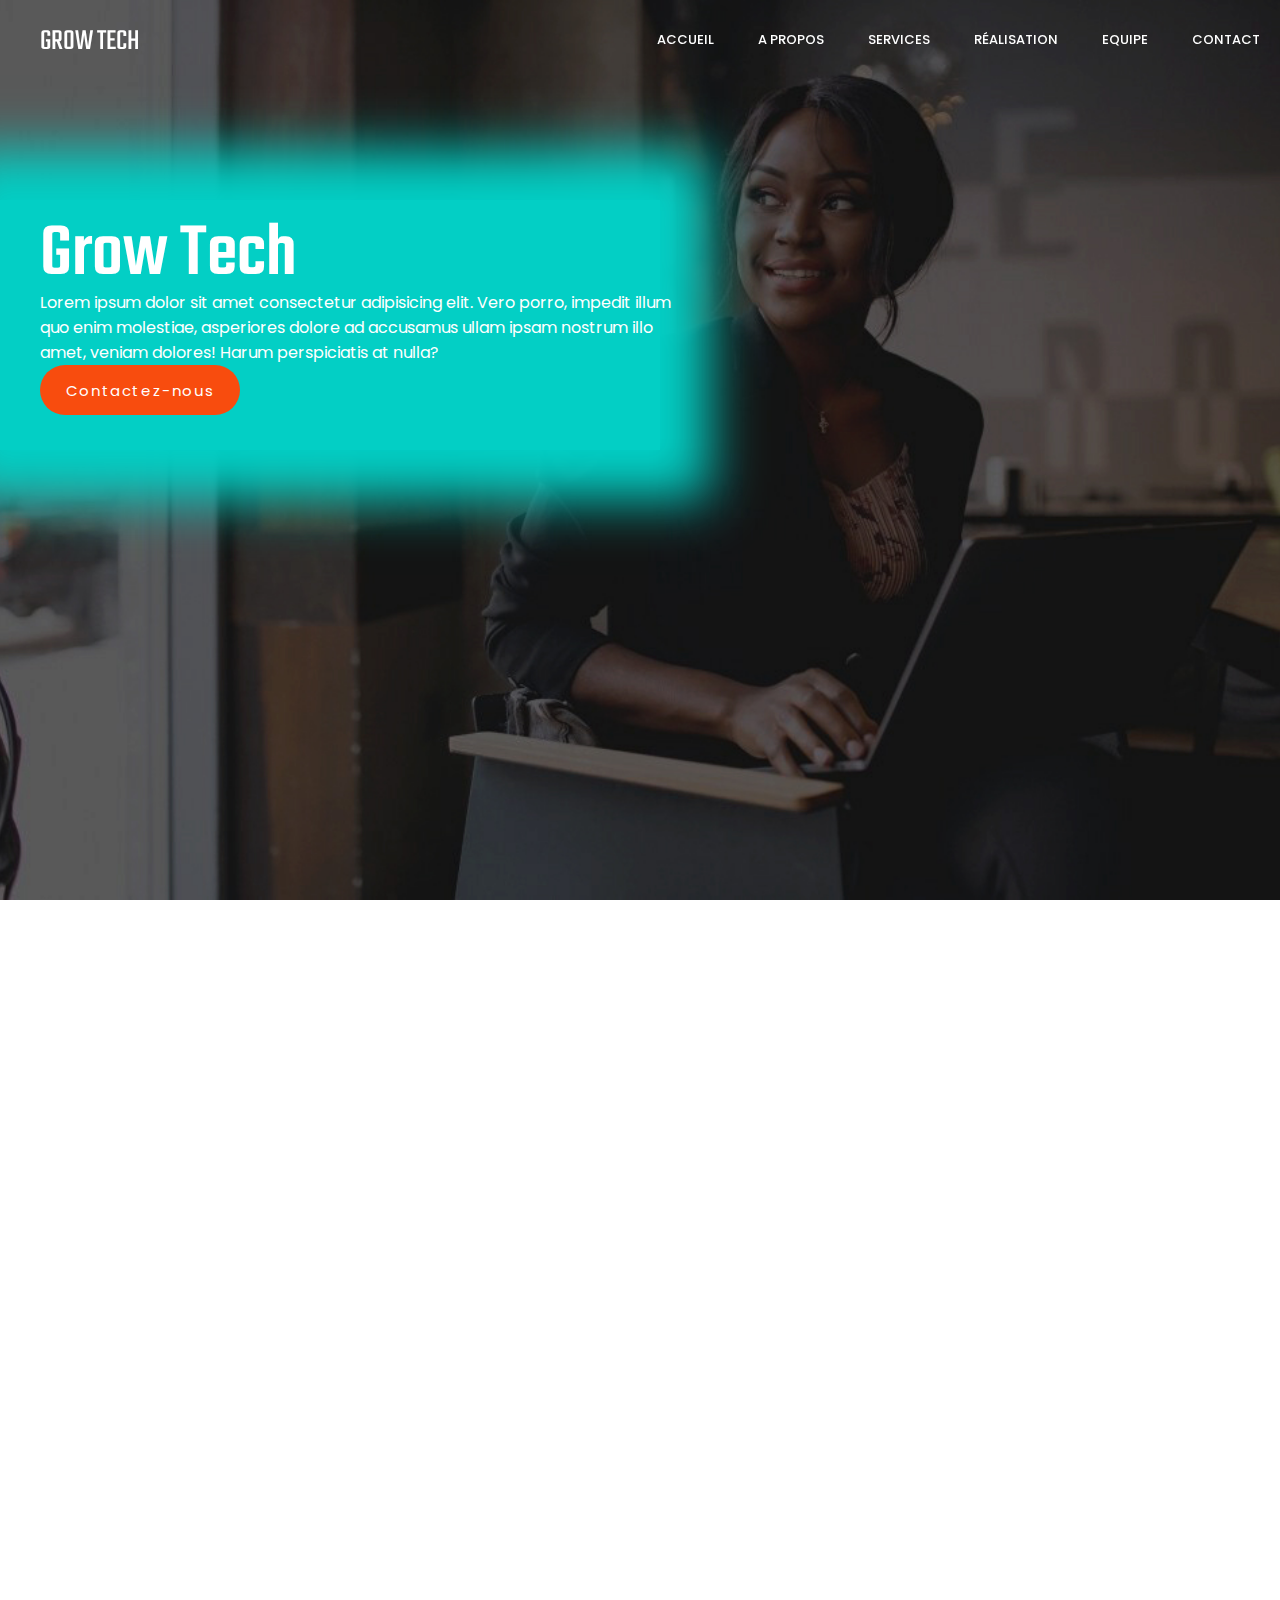
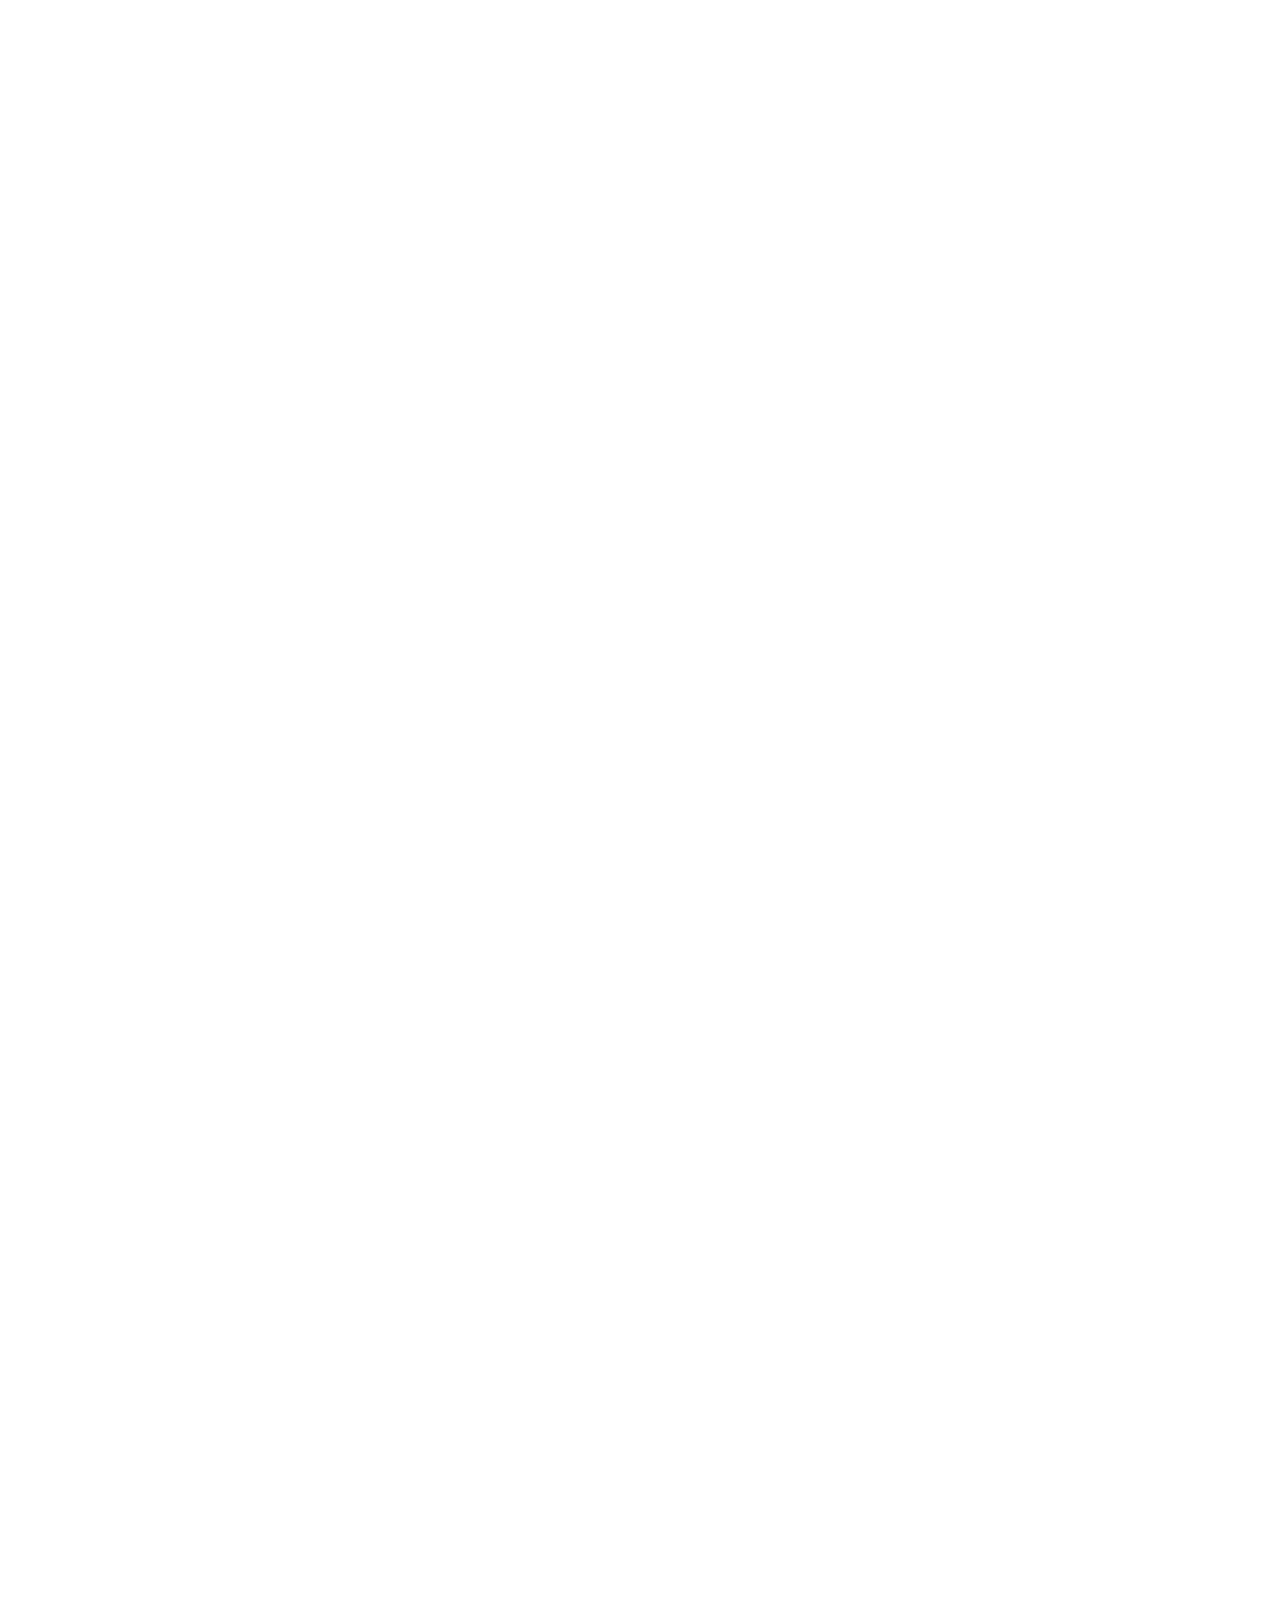
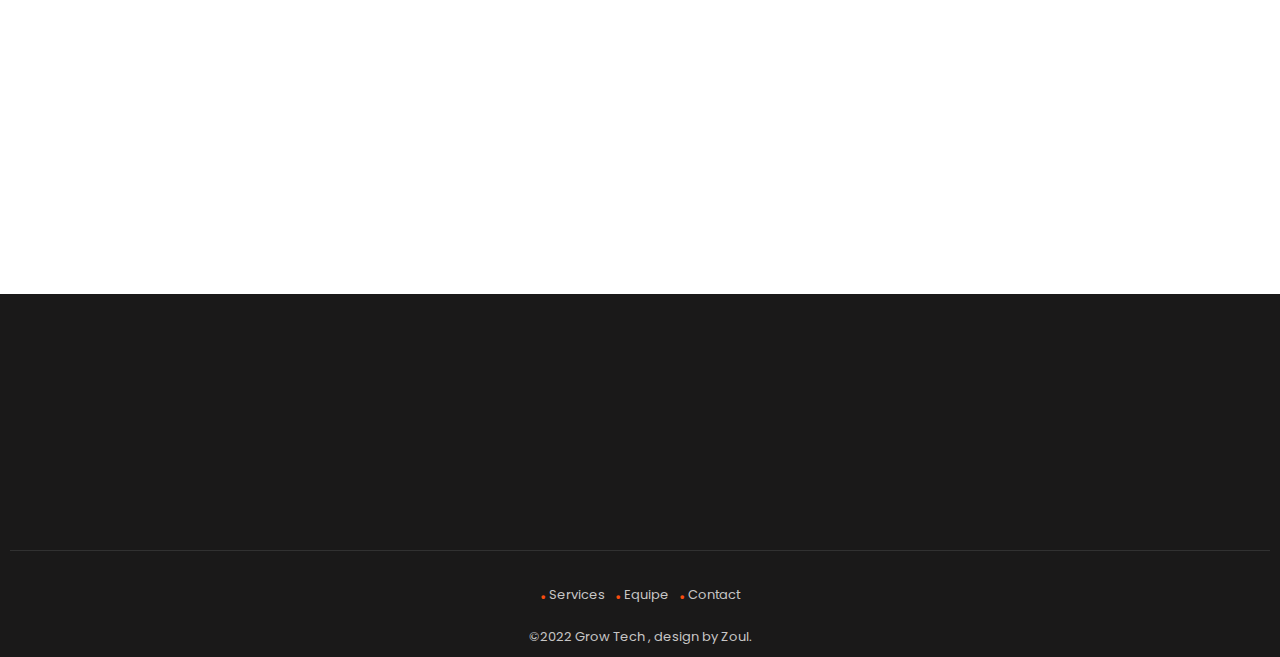
<file: index.html>
<!DOCTYPE html>
<html lang="fr">

<head>
    <meta charset="UTF-8">
    <meta http-equiv="X-UA-Compatible" content="IE=edge">
    <meta name="viewport" content="width=device-width, initial-scale=1.0">

    <!-- Google Fonts Links -->
    <link
        href="https://fonts.googleapis.com/css2?family=Poppins:ital,wght@0,100;0,200;0,300;0,400;0,500;0,600;0,700;0,800;0,900;1,100;1,200;1,300;1,400;1,500;1,600;1,700;1,800;1,900&display=swap"
        rel="stylesheet">
    <link href="https://fonts.googleapis.com/css2?family=Teko:wght@300;400;500;600;700&display=swap" rel="stylesheet">
    <!---->

    <!-- Bootstrap CSS -->
    <link href="https://cdn.jsdelivr.net/npm/bootstrap@5.0.1/dist/css/bootstrap.min.css" rel="stylesheet"
        integrity="sha384-+0n0xVW2eSR5OomGNYDnhzAbDsOXxcvSN1TPprVMTNDbiYZCxYbOOl7+AMvyTG2x" crossorigin="anonymous">
    <link rel="stylesheet" href="https://cdn.jsdelivr.net/npm/bootstrap-icons@1.8.1/font/bootstrap-icons.css">
    <link rel="stylesheet" href="https://cdnjs.cloudflare.com/ajax/libs/OwlCarousel2/2.3.4/assets/owl.carousel.min.css"
        integrity="sha512-tS3S5qG0BlhnQROyJXvNjeEM4UpMXHrQfTGmbQ1gKmelCxlSEBUaxhRBj/EFTzpbP4RVSrpEikbmdJobCvhE3g=="
        crossorigin="anonymous" />
    <link rel="stylesheet"
        href="https://cdnjs.cloudflare.com/ajax/libs/OwlCarousel2/2.3.4/assets/owl.theme.default.min.css"
        integrity="sha512-sMXtMNL1zRzolHYKEujM2AqCLUR9F2C4/05cdbxjjLSRvMQIciEPCQZo++nk7go3BtSuK9kfa/s+a4f4i5pLkw=="
        crossorigin="anonymous" />
    <!---->

    <link rel="stylesheet" href="style.css">
    <title>Grow Tech</title>
</head>

<body>

    <header id="header">
        <nav>
            <div class="hamberger">
                <svg xmlns="http://www.w3.org/2000/svg" width="30" height="30" fill="currentColor" class="bi bi-list"
                    viewBox="0 0 16 16">
                    <path fill-rule="evenodd"
                        d="M2.5 12a.5.5 0 0 1 .5-.5h10a.5.5 0 0 1 0 1H3a.5.5 0 0 1-.5-.5zm0-4a.5.5 0 0 1 .5-.5h10a.5.5 0 0 1 0 1H3a.5.5 0 0 1-.5-.5zm0-4a.5.5 0 0 1 .5-.5h10a.5.5 0 0 1 0 1H3a.5.5 0 0 1-.5-.5z" />
                </svg>
            </div>
            <div class="logo">
                <a href="#" class="logo">Grow <span>Tech</span></a>
            </div>
            <div class="menu">
                <ul>
                    <li><a href="#">Accueil</a></li>
                    <li><a href="#">A propos</a></li>
                    <li><a href="#">Services</a></li>
                    <li><a href="#">Réalisation</a></li>
                    <li><a href="equipe.html">Equipe</a></li>
                    <li><a href="contact.html">Contact</a></li>
                </ul>
            </div>
        </nav>
    </header>

    <div class="banner">
        <div class="container-text">
            <div class="text reveave">
                <h1>Grow Tech</h1>
                <p>Lorem ipsum dolor sit amet consectetur adipisicing elit. Vero porro, impedit illum quo enim
                    molestiae, asperiores dolore ad accusamus ullam ipsam nostrum illo amet, veniam dolores! Harum
                    perspiciatis at nulla?</p>
                <button><a href="#">Contactez-nous</a></button>
            </div>
        </div>
    </div>

    <div class="about">
        <div class="title reveave">
            <h1>A propos</h1>
            <p></p>
        </div>
        <div class="container-about reveave">
            <div class="img-about">
                <img src="about.jpg" alt="">
            </div>
            <div class="text-about">
                <p>Lorem ipsum dolor sit amet, consectetur adipisicing elit. Laudantium minus fugit eligendi, animi
                    voluptates earum beatae nesciunt natus quae. Nihil quae, porro maiores fuga saepe libero omnis
                    ullam eius non. debitis, perspiciatis reiciendis, voluptatibus veniam
                    cupiditate quas nobis inventore omnis culpa!
                </p>
                <p>Lorem ipsum dolor sit amet, consectetur adipisicing elit. Laudantium minus fugit eligendi, animi
                    voluptates earum beatae nesciunt natus quae. Nihil quae, porro maiores fuga saepe libero omnis
                    ullam eius non. debitis, perspiciatis reiciendis, voluptatibus veniam
                    cupiditate quas nobis inventore omnis culpa!
                </p>
            </div>
        </div>
    </div>

    <div class="services">
        <div class="title reveave">
            <h1>Nos servives</h1>
            <p></p>
        </div>
        <div class="container-services reveave">
            <div class="cad">
                <span><i class="bi bi-laptop"></i></span>
                <h2>Création de site & plateforme web</h2>
                <p>Lorem ipsum, dolor sit amet consectetur adipisicing elit. Suscipit deleniti officiis aperiam
                    consequatur nam quos, repellat ut blanditiis ad doloremque alias minima itaque amet iusto sunt.
                    Possimus cupiditate magni qui.
                </p>
                <a href="#"><h3>Voir détails</h3></a>
            </div>
            <div class="cad" id="cad-center">
                <span><i class="bi bi-bar-chart-fill"></i></span>
                <h2>Référencement web</h2>
                <p>Lorem ipsum, dolor sit amet consectetur adipisicing elit. Suscipit deleniti officiis aperiam
                    consequatur nam quos, repellat ut blanditiis ad doloremque alias minima itaque amet iusto sunt.
                    Possimus cupiditate magni qui.
                </p>
                <a href="#"><h3>Voir détails</h3></a>
            </div>
            <div class="cad">
                <span><i class="bi bi-phone"></i></span>
                <h2>Création d'application mobile & web</h2>
                <p>Lorem ipsum, dolor sit amet consectetur adipisicing elit. Suscipit deleniti officiis aperiam
                    consequatur nam quos, repellat ut blanditiis ad doloremque alias minima itaque amet iusto sunt.
                    Possimus cupiditate magni qui.
                </p>
                <a href="#"><h3>Voir détails</h3></a>
            </div>
        </div>
    </div>

    <div class="realisation">
        <div class="title reveave">
            <h1>Nos réalisations</h1>
            <p></p>
        </div>

        <div class="container-fluid my-5 reveave">
            <div class="row">
                <div class="col-12 m-auto">
                    <div class="owl-carousel owl-theme">
                        <div class="item mb-4">
                            <div class="card border-0 shadow">
                                <img src="freety.PNG" alt="" class="card-img-top" style="height: 38vh;">
                                <div class="card-body">
                                    <div class="card-title text-center">
                                        <h5>Site de restaurant</h5>
                                    </div>
                                </div>
                            </div>
                        </div>

                        <div class="item">
                            <div class="card border-0 shadow">
                                <img src="Grow.PNG" alt="" class="card-img-top" style="height: 38vh;">
                                <div class="card-body">
                                    <div class="card-title text-center">
                                        <h5>Site d'une agence web</h5>
                                    </div>
                                </div>
                            </div>
                        </div>
                        <div class="item">
                            <div class="card border-0 shadow">
                                <img src="Pub.PNG" alt="" class="card-img-top" style="height: 38vh;">
                                <div class="card-body">
                                    <div class="card-title text-center">
                                        <h5>Plateforme de publicité</h5>
                                    </div>
                                </div>
                            </div>
                        </div>
                        <div class="item">
                            <div class="card border-0 shadow">
                                <img src="4.jpg" alt="" class="card-img-top">
                                <div class="card-body">
                                    <div class="card-title text-center">
                                        <h5>Owl Carousel</h5>
                                    </div>
                                </div>
                            </div>
                        </div>
                    </div>
                </div>
            </div>
        </div>
    </div>

    <!--
    <div class="equipe">
        <div class="title">
            <h1>Notre équipe</h1>
            <p></p>
        </div>
        <div class="container-equipe">
            <div class="profile" id="p1">
                <img src="img/profile.jpg" alt="">
                <p>Informaticien</p>
            </div>
            <div class="profile" id="p2">
                <img src="img/profile.jpg" alt="">
                <p>Informaticien</p>
            </div>
            <div class="profile" id="p3">
                <img src="img/profile.jpg" alt="">
                <p>Informaticien</p>
            </div>
        </div>
    </div>

    <div class="contact">
        <div class="container-contact">
            <div class="img"><img src="" alt=""></div>
            <div class="formulaire">
                <form action="">
                    <input type="email" name="email" placeholder="Entrer votre email">
                    <input type="text" name="name" placeholder="Entrer votre prénom"><br>
                    <textarea name="message" id="" cols="30" rows="10"></textarea><br>
                    <button>Envoyer</button>
                </form>
            </div>
        </div>
    </div> -->
    

    <div class="objectif">
        <div class="container-objectif">
            <p class="reveave">Lorem ipsum dolor sit amet consectetur, adipisicing elit. Blanditiis ducimus soluta inventore quos</p>
            <a href="#"><h5 class="reveave">Faites ce voyage avec nous</h5></a>
        </div>
    </div>

    <footer>
        <div class="container-footer reveave">
            <div class="logo-footer">
                <h1>Grow <strong>Tech</strong></h1>
                <p>Lorem ipsum dolor sit amet consectetur adipisicing elit.
                    Doloribus nesciunt dolores eum nisi beatae,
                </p>
                <div class="reseaux">
                    <a href="#"><i class="bi bi-facebook"></i></a>
                    <a href="#"><i class="bi bi-whatsapp"></i></a>
                    <a href="#"><i class="bi bi-linkedin"></i></a>
                </div>
            </div>
            <div class="adresse">
                <h1>ADRESSE</h1>
                <div class="container-addr">
                    <p><i class="bi bi-geo-alt"></i> République du Bénin/ Atlantique</p>
                    <p><i class="bi bi-telephone"></i> (+229) 64063564</p>
                    <p><i class="bi bi-envelope"></i> contact@growtech</p>
                </div>
            </div>
            <div class="actualite">
                <h1>Services</h1>
                <div class="container-actu">
                    <p><a href="#"><strong>.</strong> Création de site & plateforme web</a></p>
                    <p><a href="#"><strong>.</strong> Référencement web</a></p>
                    <p><a href="#"><strong>.</strong> Création d'application mobile & web</a></p>
                </div>
            </div>
        </div>
        <div class="bordur"></div>
        <div class="liens">
            <a href="#"><span>.</span> Services</a>
            <a href="#"><span>.</span> Equipe</a>
            <a href="#"><span>.</span> Contact</a>
        </div>
        <div class="copyright">
            <p>&copy;2022 Grow Tech , design by Zoul.</p>
        </div>
    </footer>


    <script src="https://cdnjs.cloudflare.com/ajax/libs/jquery/3.6.0/jquery.min.js"></script>

    <!-- Option 1: Bootstrap Bundle with Popper -->
    <script src="https://cdn.jsdelivr.net/npm/bootstrap@5.0.1/dist/js/bootstrap.bundle.min.js"
        integrity="sha384-gtEjrD/SeCtmISkJkNUaaKMoLD0//ElJ19smozuHV6z3Iehds+3Ulb9Bn9Plx0x4"
        crossorigin="anonymous"></script>
    <script src="https://cdnjs.cloudflare.com/ajax/libs/OwlCarousel2/2.3.4/owl.carousel.min.js"
        integrity="sha512-bPs7Ae6pVvhOSiIcyUClR7/q2OAsRiovw4vAkX+zJbw3ShAeeqezq50RIIcIURq7Oa20rW2n2q+fyXBNcU9lrw=="
        crossorigin="anonymous"></script>
    <script type="" src="main.js"></script>
</body>

</html>
</file>
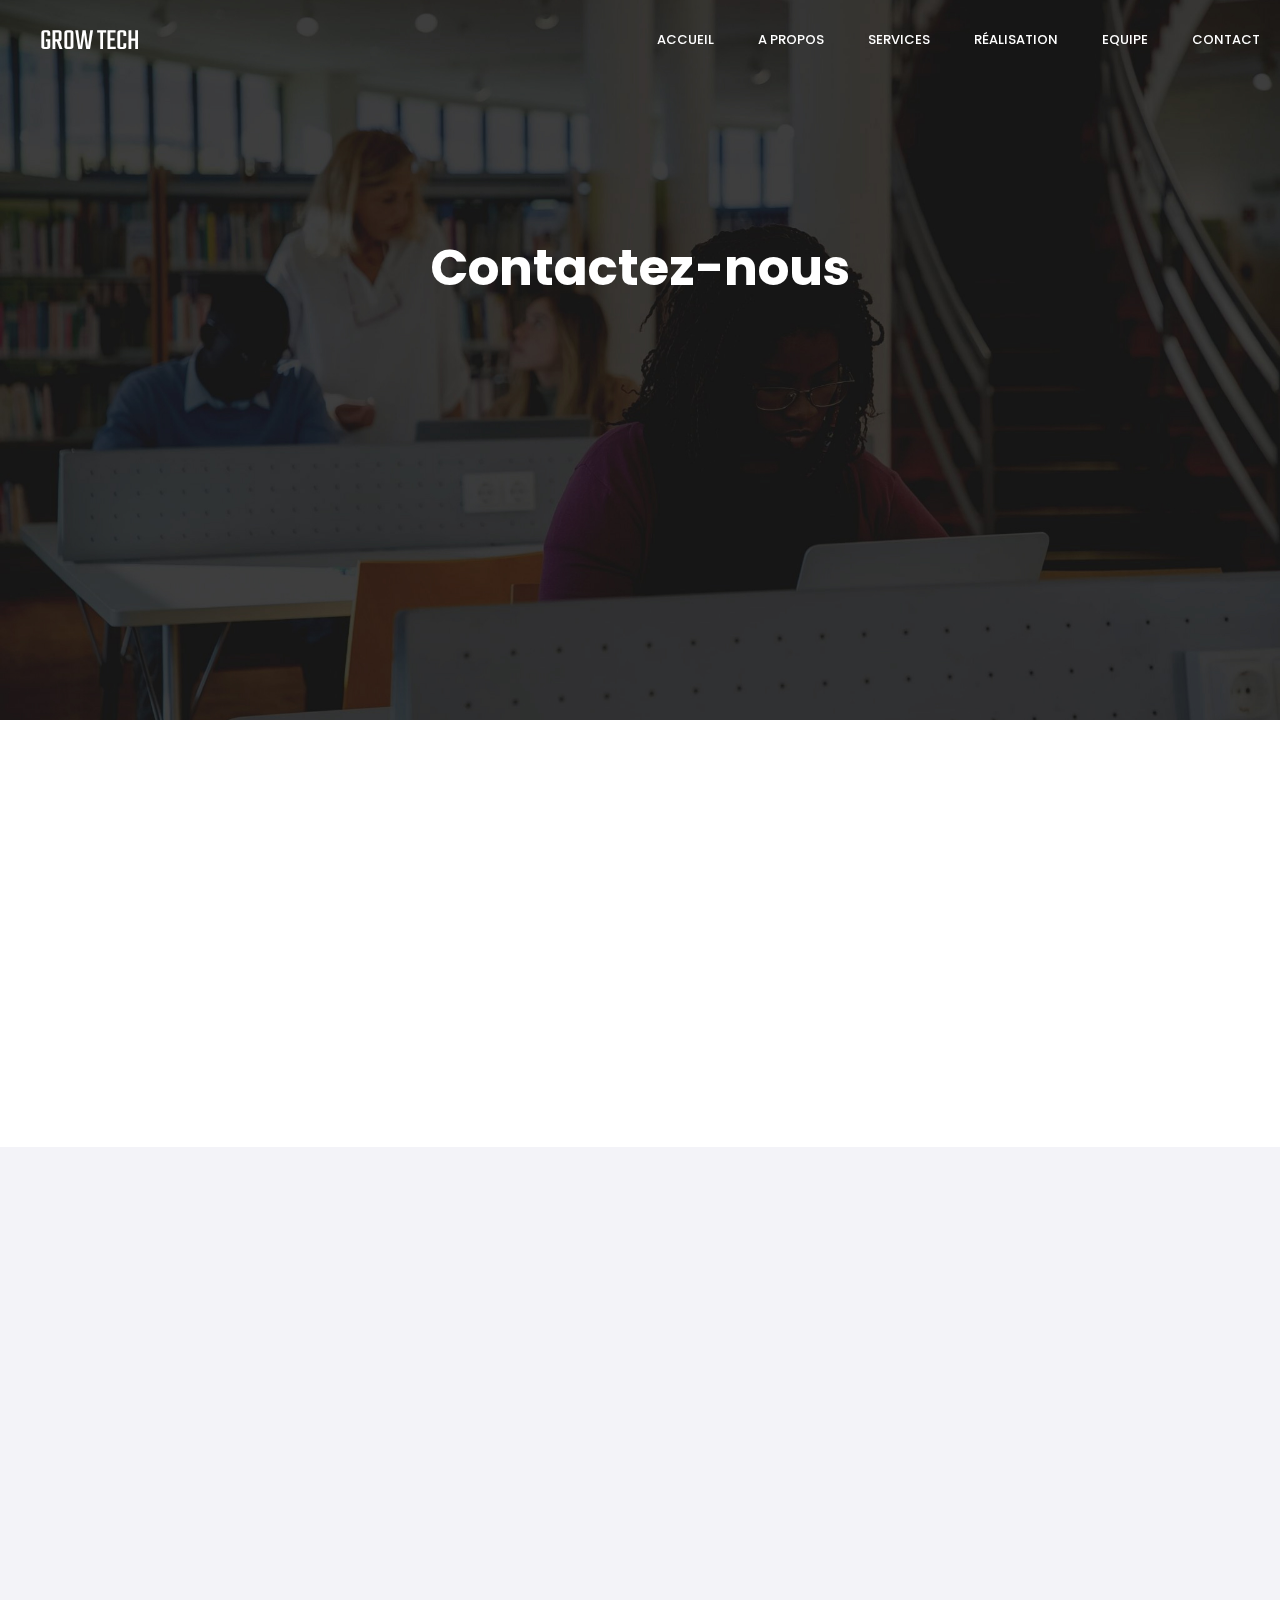
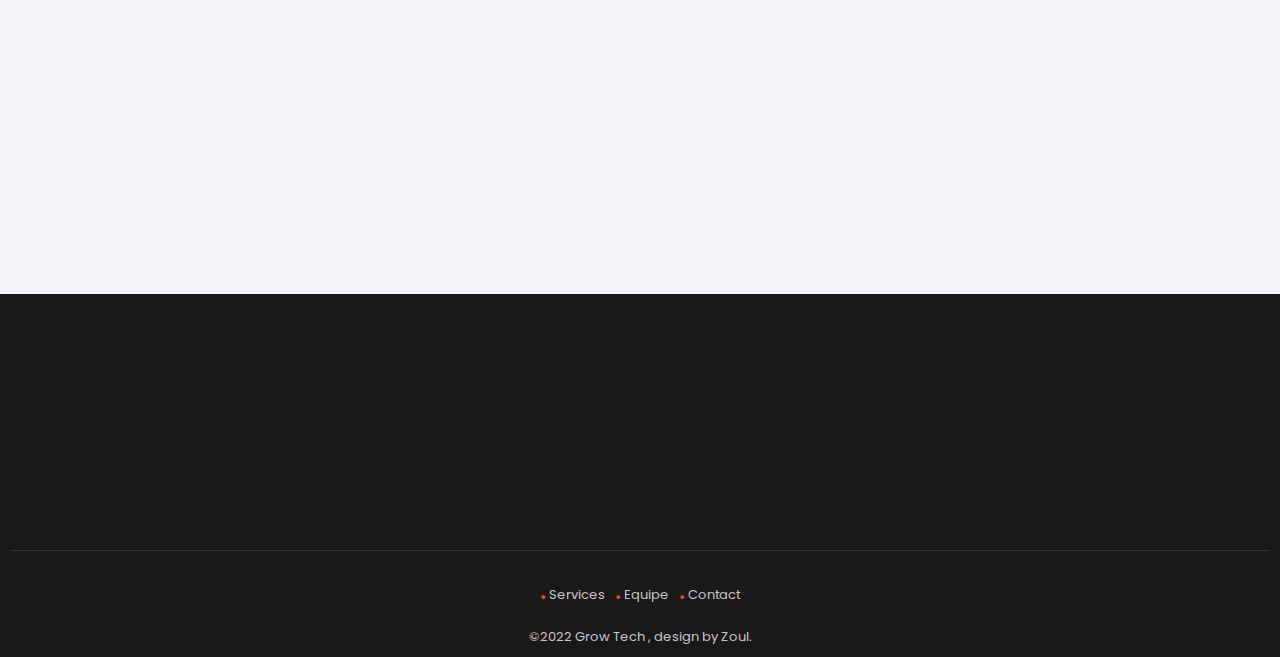
<file: contact.html>
<!DOCTYPE html>
<html lang="fr">

<head>
    <meta charset="UTF-8">
    <meta http-equiv="X-UA-Compatible" content="IE=edge">
    <meta name="viewport" content="width=device-width, initial-scale=1.0">

    <!-- Google Fonts Links -->
    <link
        href="https://fonts.googleapis.com/css2?family=Poppins:ital,wght@0,100;0,200;0,300;0,400;0,500;0,600;0,700;0,800;0,900;1,100;1,200;1,300;1,400;1,500;1,600;1,700;1,800;1,900&display=swap"
        rel="stylesheet">
    <link href="https://fonts.googleapis.com/css2?family=Teko:wght@300;400;500;600;700&display=swap" rel="stylesheet">
    <!---->

    <!-- Bootstrap CSS -->
    <link href="https://cdn.jsdelivr.net/npm/bootstrap@5.0.1/dist/css/bootstrap.min.css" rel="stylesheet"
        integrity="sha384-+0n0xVW2eSR5OomGNYDnhzAbDsOXxcvSN1TPprVMTNDbiYZCxYbOOl7+AMvyTG2x" crossorigin="anonymous">
    <link rel="stylesheet" href="https://cdn.jsdelivr.net/npm/bootstrap-icons@1.8.1/font/bootstrap-icons.css">
    <link rel="stylesheet" href="https://cdnjs.cloudflare.com/ajax/libs/OwlCarousel2/2.3.4/assets/owl.carousel.min.css"
        integrity="sha512-tS3S5qG0BlhnQROyJXvNjeEM4UpMXHrQfTGmbQ1gKmelCxlSEBUaxhRBj/EFTzpbP4RVSrpEikbmdJobCvhE3g=="
        crossorigin="anonymous" />
    <link rel="stylesheet"
        href="https://cdnjs.cloudflare.com/ajax/libs/OwlCarousel2/2.3.4/assets/owl.theme.default.min.css"
        integrity="sha512-sMXtMNL1zRzolHYKEujM2AqCLUR9F2C4/05cdbxjjLSRvMQIciEPCQZo++nk7go3BtSuK9kfa/s+a4f4i5pLkw=="
        crossorigin="anonymous" />

    <link rel="stylesheet" href="style.css">
    <title>Grow Tech | Contact</title>
</head>

<body>

    <header id="header">
        <nav>
            <div class="hamberger">
                <svg xmlns="http://www.w3.org/2000/svg" width="30" height="30" fill="currentColor" class="bi bi-list"
                    viewBox="0 0 16 16">
                    <path fill-rule="evenodd"
                        d="M2.5 12a.5.5 0 0 1 .5-.5h10a.5.5 0 0 1 0 1H3a.5.5 0 0 1-.5-.5zm0-4a.5.5 0 0 1 .5-.5h10a.5.5 0 0 1 0 1H3a.5.5 0 0 1-.5-.5zm0-4a.5.5 0 0 1 .5-.5h10a.5.5 0 0 1 0 1H3a.5.5 0 0 1-.5-.5z" />
                </svg>
            </div>
            <div class="logo">
                <a href="index.html" class="logo">Grow <span>Tech</span></a>
            </div>
            <div class="menu">
                <ul>
                    <li><a href="index.html">Accueil</a></li>
                    <li><a href="#">A propos</a></li>
                    <li><a href="#">Services</a></li>
                    <li><a href="#">Réalisation</a></li>
                    <li><a href="equipe.html">Equipe</a></li>
                    <li><a href="contact.html">Contact</a></li>
                </ul>
            </div>
        </nav>
    </header>

    <div class="banner-contact">
        <div class="titre reveave">
            <h2>Contactez-nous</h2>
        </div>
    </div>

    <div class="container-info reveave">
        <div class="info reveave">
            <i class="bi bi-map"></i>
            <h2>Abomey-calavi</h2>
        </div>
        <div class="info reveave">
            <i class="bi bi-phone-vibrate"></i>
            <h2>(+229) 64063564</h2>
        </div>
        <div class="info reveave">
            <i class="bi bi-envelope-paper"></i>
            <h2>contact@growtech</h2>
        </div>
    </div>


    <div class="contact">
        <div class="container-contact">
            <div class="formulaire reveave">
                <h2>Contactez-nous</h2>
                <p>Pour toutes préoccupations, veuillez vous adresser au <br>secrétariat !</p>
                <form action="">
                    <div class="container-input">
                        <input type="text" name="name" placeholder="Nom & Prénom"><br>
                        <input type="email" name="email" placeholder="Email">
                    </div>
                    <div class="textarea">
                        <textarea name="message" id="" cols="30" rows="10"  placeholder="Message"></textarea>
                    </div>
                    <button>Envoyer</button>
                </form>
            </div>
            <div class="iframe-map reveave">
                <iframe
                    src="https://www.google.com/maps/embed?pb=!1m18!1m12!1m3!1d3964.8615704814288!2d2.3327012142662777!3d6.4118259262315895!2m3!1f0!2f0!3f0!3m2!1i1024!2i768!4f13.1!3m3!1m2!1s0x1024a9e2d1b64133%3A0x2815a4dbe510b9fd!2sUNICO!5e0!3m2!1sfr!2sbj!4v1656924993876!5m2!1sfr!2sbj"
                    width="100%" height="660" style="border:0;" allowfullscreen="" loading="lazy"
                    referrerpolicy="no-referrer-when-downgrade">
                </iframe>
            </div>
        </div>
    </div>

    <footer>
        <div class="container-footer reveave">
            <div class="logo-footer">
                <h1>Grow <strong>Tech</strong></h1>
                <p>Lorem ipsum dolor sit amet consectetur adipisicing elit.
                    Doloribus nesciunt dolores eum nisi beatae,
                </p>
                <div class="reseaux">
                    <a href="#"><i class="bi bi-facebook"></i></a>
                    <a href="#"><i class="bi bi-whatsapp"></i></a>
                    <a href="#"><i class="bi bi-linkedin"></i></a>
                </div>
            </div>
            <div class="adresse">
                <h1>ADRESSE</h1>
                <div class="container-addr">
                    <p><i class="bi bi-geo-alt"></i> République du Bénin/ Atlantique</p>
                    <p><i class="bi bi-telephone"></i> (+229) 64063564</p>
                    <p><i class="bi bi-envelope"></i> contact@growtech</p>
                </div>
            </div>
            <div class="actualite">
                <h1>Services</h1>
                <div class="container-actu">
                    <p><a href="#"><strong>.</strong> Création de site & plateforme web</a></p>
                    <p><a href="#"><strong>.</strong> Référencement web</a></p>
                    <p><a href="#"><strong>.</strong> Création d'application mobile & web</a></p>
                </div>
            </div>
        </div>
        <div class="bordur"></div>
        <div class="liens">
            <a href="#"><span>.</span> Services</a>
            <a href="#"><span>.</span> Equipe</a>
            <a href="#"><span>.</span> Contact</a>
        </div>
        <div class="copyright">
            <p>&copy;2022 Grow Tech , design by Zoul.</p>
        </div>
    </footer>


    <script src="https://cdnjs.cloudflare.com/ajax/libs/jquery/3.6.0/jquery.min.js"></script>

    <!-- Option 1: Bootstrap Bundle with Popper -->
    <script src="https://cdn.jsdelivr.net/npm/bootstrap@5.0.1/dist/js/bootstrap.bundle.min.js"
        integrity="sha384-gtEjrD/SeCtmISkJkNUaaKMoLD0//ElJ19smozuHV6z3Iehds+3Ulb9Bn9Plx0x4"
        crossorigin="anonymous"></script>
    <script src="https://cdnjs.cloudflare.com/ajax/libs/OwlCarousel2/2.3.4/owl.carousel.min.js"
        integrity="sha512-bPs7Ae6pVvhOSiIcyUClR7/q2OAsRiovw4vAkX+zJbw3ShAeeqezq50RIIcIURq7Oa20rW2n2q+fyXBNcU9lrw=="
        crossorigin="anonymous"></script>
    <script type="" src="main.js"></script>
</body>

</html>
</file>
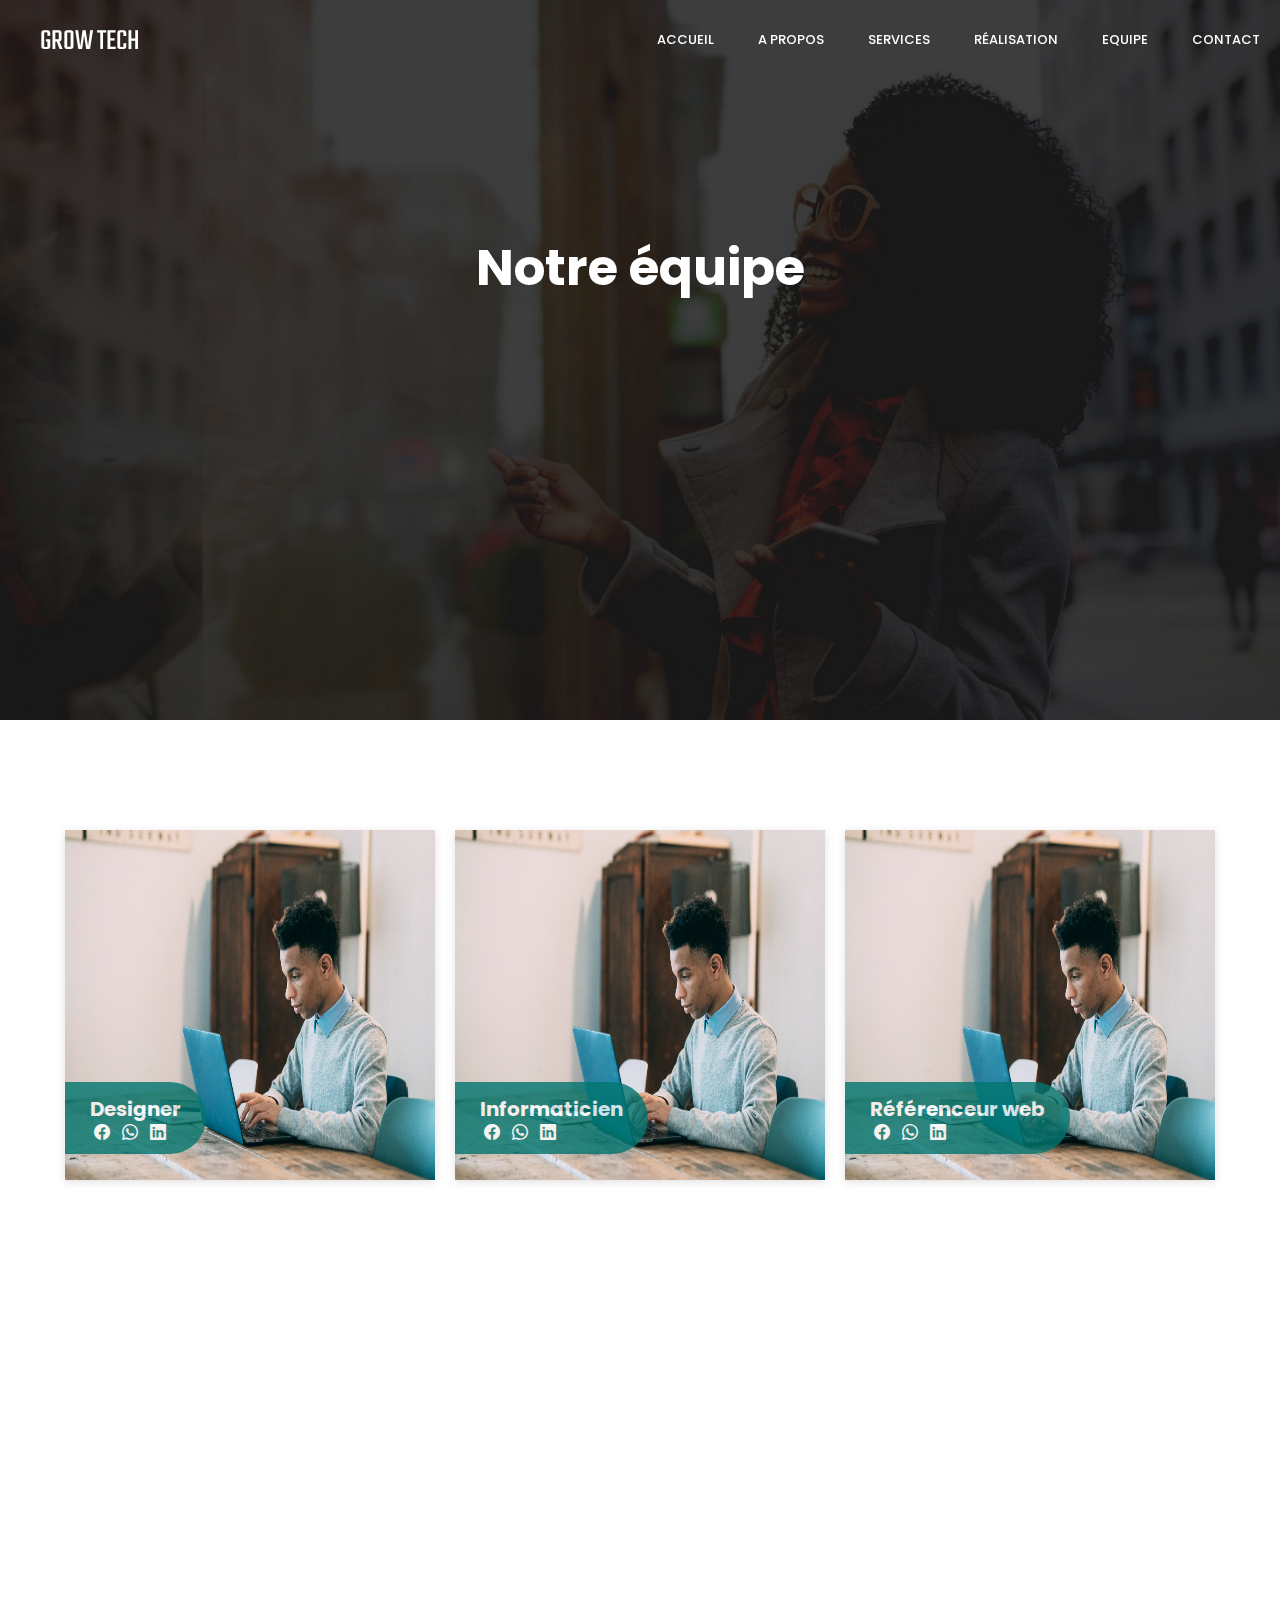
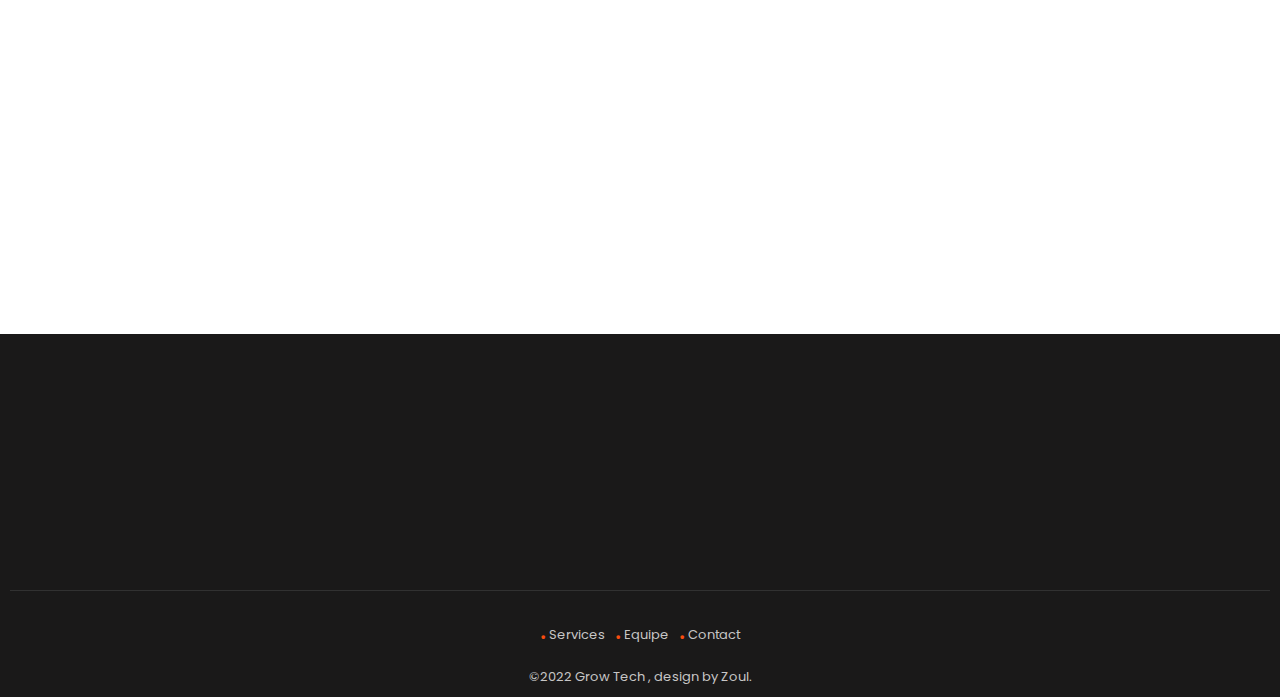
<file: equipe.html>
<!DOCTYPE html>
<html lang="fr">

<head>
    <meta charset="UTF-8">
    <meta http-equiv="X-UA-Compatible" content="IE=edge">
    <meta name="viewport" content="width=device-width, initial-scale=1.0">

    <!-- Google Fonts Links -->
    <link
        href="https://fonts.googleapis.com/css2?family=Poppins:ital,wght@0,100;0,200;0,300;0,400;0,500;0,600;0,700;0,800;0,900;1,100;1,200;1,300;1,400;1,500;1,600;1,700;1,800;1,900&display=swap"
        rel="stylesheet">
    <link href="https://fonts.googleapis.com/css2?family=Teko:wght@300;400;500;600;700&display=swap" rel="stylesheet">
    <!---->

    <!-- Bootstrap CSS -->
    <link href="https://cdn.jsdelivr.net/npm/bootstrap@5.0.1/dist/css/bootstrap.min.css" rel="stylesheet"
        integrity="sha384-+0n0xVW2eSR5OomGNYDnhzAbDsOXxcvSN1TPprVMTNDbiYZCxYbOOl7+AMvyTG2x" crossorigin="anonymous">
    <link rel="stylesheet" href="https://cdn.jsdelivr.net/npm/bootstrap-icons@1.8.1/font/bootstrap-icons.css">
    <link rel="stylesheet" href="https://cdnjs.cloudflare.com/ajax/libs/OwlCarousel2/2.3.4/assets/owl.carousel.min.css"
        integrity="sha512-tS3S5qG0BlhnQROyJXvNjeEM4UpMXHrQfTGmbQ1gKmelCxlSEBUaxhRBj/EFTzpbP4RVSrpEikbmdJobCvhE3g=="
        crossorigin="anonymous" />
    <link rel="stylesheet"
        href="https://cdnjs.cloudflare.com/ajax/libs/OwlCarousel2/2.3.4/assets/owl.theme.default.min.css"
        integrity="sha512-sMXtMNL1zRzolHYKEujM2AqCLUR9F2C4/05cdbxjjLSRvMQIciEPCQZo++nk7go3BtSuK9kfa/s+a4f4i5pLkw=="
        crossorigin="anonymous" />

    <link rel="stylesheet" href="style.css">
    <title>Grow Tech - Equipe</title>
</head>

<body>

    <header id="header">
        <nav>
            <div class="hamberger">
                <svg xmlns="http://www.w3.org/2000/svg" width="30" height="30" fill="currentColor" class="bi bi-list"
                    viewBox="0 0 16 16">
                    <path fill-rule="evenodd"
                        d="M2.5 12a.5.5 0 0 1 .5-.5h10a.5.5 0 0 1 0 1H3a.5.5 0 0 1-.5-.5zm0-4a.5.5 0 0 1 .5-.5h10a.5.5 0 0 1 0 1H3a.5.5 0 0 1-.5-.5zm0-4a.5.5 0 0 1 .5-.5h10a.5.5 0 0 1 0 1H3a.5.5 0 0 1-.5-.5z" />
                </svg>
            </div>
            <div class="logo">
                <a href="index.html" class="logo">Grow <span>Tech</span></a>
            </div>
            <div class="menu">
                <ul>
                    <li><a href="index.html">Accueil</a></li>
                    <li><a href="#">A propos</a></li>
                    <li><a href="#">Services</a></li>
                    <li><a href="#">Réalisation</a></li>
                    <li><a href="equipe.html">Equipe</a></li>
                    <li><a href="contact.html">Contact</a></li>
                </ul>
            </div>
        </nav>
    </header>

    <div class="banner-equipe">
        <div class="titre reveave">
            <h2>Notre équipe</h2>
        </div>
    </div>

    <div class="cat-equipe reveave">
        <div class="cat">
            <img src="banner-7.jpg" alt="">
            <div class="reseau-equipe">
                 <h2>Designer</h2>
                <a href="#"><i class="bi bi-facebook"></i></a>
                <a href="#"><i class="bi bi-whatsapp"></i></a>
                <a href="#"><i class="bi bi-linkedin"></i></a>
            </div>
        </div>
        <div class="cat">
            <img src="banner-7.jpg" alt="">
            <div class="reseau-equipe">
                 <h2>Informaticien</h2>
                <a href="#"><i class="bi bi-facebook"></i></a>
                <a href="#"><i class="bi bi-whatsapp"></i></a>
                <a href="#"><i class="bi bi-linkedin"></i></a>
            </div>
        </div>
        <div class="cat">
            <img src="banner-7.jpg" alt="">
            <div class="reseau-equipe">
                 <h2>Référenceur web</h2>
                <a href="#"><i class="bi bi-facebook"></i></a>
                <a href="#"><i class="bi bi-whatsapp"></i></a>
                <a href="#"><i class="bi bi-linkedin"></i></a>
            </div>
        </div>
    </div>

    <div class="objectif">
        <div class="container-objectif">
            <p class="reveave">Lorem ipsum dolor sit amet consectetur, adipisicing elit. Blanditiis ducimus soluta inventore quos
            </p>
            <a href="#"><h5 class="reveave">Faites ce voyage avec nous</h5></a>
        </div>
    </div>

    <footer>
        <div class="container-footer reveave">
            <div class="logo-footer">
                <h1>Grow <strong>Tech</strong></h1>
                <p>Lorem ipsum dolor sit amet consectetur adipisicing elit.
                    Doloribus nesciunt dolores eum nisi beatae,
                </p>
                <div class="reseaux">
                    <a href="#"><i class="bi bi-facebook"></i></a>
                    <a href="#"><i class="bi bi-whatsapp"></i></a>
                    <a href="#"><i class="bi bi-linkedin"></i></a>
                </div>
            </div>
            <div class="adresse">
                <h1>ADRESSE</h1>
                <div class="container-addr">
                    <p><i class="bi bi-geo-alt"></i> République du Bénin/ Atlantique</p>
                    <p><i class="bi bi-telephone"></i> (+229) 64063564</p>
                    <p><i class="bi bi-envelope"></i> contact@growtech</p>
                </div>
            </div>
            <div class="actualite">
                <h1>Services</h1>
                <div class="container-actu">
                    <p><a href="#"><strong>.</strong> Création de site & plateforme web</a></p>
                    <p><a href="#"><strong>.</strong> Référencement web</a></p>
                    <p><a href="#"><strong>.</strong> Création d'application mobile & web</a></p>
                </div>
            </div>
        </div>
        <div class="bordur"></div>
        <div class="liens">
            <a href="#"><span>.</span> Services</a>
            <a href="#"><span>.</span> Equipe</a>
            <a href="#"><span>.</span> Contact</a>
        </div>
        <div class="copyright">
            <p>&copy;2022 Grow Tech , design by Zoul.</p>
        </div>
    </footer>



    <script src="https://cdnjs.cloudflare.com/ajax/libs/jquery/3.6.0/jquery.min.js"></script>

    <!-- Option 1: Bootstrap Bundle with Popper -->
    <script src="https://cdn.jsdelivr.net/npm/bootstrap@5.0.1/dist/js/bootstrap.bundle.min.js"
        integrity="sha384-gtEjrD/SeCtmISkJkNUaaKMoLD0//ElJ19smozuHV6z3Iehds+3Ulb9Bn9Plx0x4"
        crossorigin="anonymous"></script>
    <script src="https://cdnjs.cloudflare.com/ajax/libs/OwlCarousel2/2.3.4/owl.carousel.min.js"
        integrity="sha512-bPs7Ae6pVvhOSiIcyUClR7/q2OAsRiovw4vAkX+zJbw3ShAeeqezq50RIIcIURq7Oa20rW2n2q+fyXBNcU9lrw=="
        crossorigin="anonymous"></script>
    <script type="" src="main.js"></script>
</body>

</html>
</file>
<file: style.css>
*,
::before,
::after {
    margin: 0;
    padding: 0;
    box-sizing: border-box;
}

a {
    text-decoration: none;
}


/*-- container-header --*/

header {
    position: fixed;
    width: 100%;
    height: 80px;
    z-index: 1000;
    transition: 0.6s;
}

nav {
    position: fixed;
    width: 100%;
}

nav ul {
    padding: 0;
    text-align: right;
    margin: 0;
    overflow: hidden;
}

nav ul li {
    display: inline-block;
    margin: 30px 20px;
}

nav ul li a {
    text-decoration: none;
    color: #fff;
    transition: 0.5%;
    font-weight: 500;
    text-transform: uppercase;
    font-family: Poppins, sans-serif;
    font-size: 13px;
}

@media screen and (min-width: 828px) {
    nav ul li a::before {
        content: "";
        position: absolute;
        background: rgb(248, 76, 14);
        width: 50px;
        height: 3px;
        bottom: 30px;
        transform-origin: 100% 0;
        transform: scaleX(0);
        transition: transform 0.4s;
    }

    nav ul li a:hover::before {
        transform-origin: 0 0;
        transform: scaleX(1);
    }
}

nav ul li a:hover {
    color: #fff;
}

nav .logo {
    position: fixed;
    float: left;
    margin: 10px 20px;
    text-decoration: none;
    color: #fff;
    text-transform: uppercase;
    font-family: 'Teko', sans-serif;
    font-size: 30px;
}

nav .logo strong {
    color: #f8cc54;
    font-size: 30px;
}


/*-- container-hamber-menu --*/
.hamberger {
    display: none;
    background: #fff;
    width: 100%;
    box-sizing: border-box;
    cursor: pointer;
    text-align: right;
    padding: 15px 24px;
}


/*-- Container Banner --*/
.banner {
    background-image: url('banner.jpg');
    background-attachment: fixed;
    width: 100%;
    height: 100vh;
    background-size: cover;
    background-position: center;
}

.container-text {
    position: relative;
    top: 200px;
    padding-left: 40px;
    color: #fff;
    font-family: 'Teko', sans-serif;
    background: rgb(3, 207, 197);
    width: 660px;
    height: 250px;
    box-shadow: 0 0 50px 50px rgb(3, 207, 197);
}

.container-text h1 {
    font-size: max(6vw, 40px);
    font-weight: 500;
}

.container-text p {
    width: 650px;
    margin-top: -20px;
    font-size: 16px;
    font-family: 'Poppins', sans-serif;
}

.container-text button {
    position: relative;
    width: 200px;
    height: 50px;
    background: rgb(248, 76, 14);
    color: #fff;
    border-radius: 30px;
    font-family: 'Poppins', sans-serif;
    font-size: 15px;
    letter-spacing: 0.1rem;
    overflow: hidden;
    cursor: pointer;
    border: none;
}

.container-text button a {
    color: #fff;
}

/*.container-text button::after {
    content: "";
    position: absolute;
    background: rgb(248, 76, 14);
    width: 100%;
    height: 100%;
    top: 0;
    right: 0;
    transition: transform 0.3s ease-in-out;
} 

.container-text button:hover::after {
    transform: translateY(-100%);
}

.container-text button a:hover {
    color: #000;
}*/


/*-- container about --*/

.about h1 {
    text-align: center;
    color: rgb(6, 179, 170);
    font-family: 'Poppins', sans-serif;
    letter-spacing: 0.1rem;
    font-size: 30px;
    margin-top: 100px;
}

.about .title p {
    display: block;
    margin: 0 auto;
    background: rgb(248, 76, 14);
    width: 40px;
    height: 2px;
    border-radius: 30px;
    font-weight: 300;
}

.container-about {
    display: flex;
    padding: 60px;
}

.text-about {
    width: 100%;
    font-family: 'Poppins', sans-serif;
    color: rgb(86, 85, 85);
    padding: 3% 3%;
    font-size: 15px;
    text-align: justify;
}

.img-about img {
    width: 500px;
    height: 380px;
    border-radius: 10px;
}

/*-- container services --*/

.services h1 {
    text-align: center;
    color: rgb(6, 179, 170);
    font-family: 'Poppins', sans-serif;
    letter-spacing: 0.1rem;
    font-size: 30px;
    margin-top: 100px;
}

.services .title p {
    display: block;
    margin: 0 auto;
    background: rgb(248, 76, 14);
    width: 40px;
    height: 2px;
    border-radius: 30px;
}

.container-services {
    display: flex;
    justify-content: center;
    align-items: center;
    flex-wrap: wrap;
    padding: 50px;
    font-family: 'Poppins', sans-serif;
    text-align: center;
}

.cad {
    max-width: 350px;
    min-width: 280px;
    margin: 3px;
    border-radius: 10px;
    box-shadow: rgba(99, 99, 99, 0.2) 0px 2px 8px 0px;
}

.cad span {
    display: block;
    width: 80px;
    margin: 0 auto;
    font-size: 80px;
    color: rgb(248, 76, 14);
}

.cad h2 {
    color: rgb(44, 44, 44);
    padding: 10px;
    font-size: 25px;
}

.cad p {
    color: rgb(44, 44, 44);
    font-size: 14px;
    padding: 5px;
    font-weight: 400;
}

.cad h3 {
    display: block;
    width: 150px;
    margin: 20px auto;
    color: rgb(44, 44, 44);
    font-size: 17px;
    padding: 10px;
    font-weight: 400;
    /*border: 1px solid rgb(248, 76, 14);*/
    border-radius: 10px;
    box-shadow: rgba(99, 99, 99, 0.2) 0px 2px 8px 0px;
}

.cad h3:hover {
    background: rgb(248, 76, 14);
    color: #fff;
}

#cad-center {
    height: 480px;
}

#cad-center span {
    color: rgb(6, 179, 170);
}


/*-- container réalisation --*/

.realisation h1 {
    text-align: center;
    color: rgb(6, 179, 170);
    font-family: 'Poppins', sans-serif;
    letter-spacing: 0.1rem;
    font-size: 30px;
    margin-top: 100px;
}

.realisation .title p {
    display: block;
    margin: 0 auto;
    background: rgb(248, 76, 14);
    width: 40px;
    height: 2px;
    border-radius: 30px;
}


/*-- container-equipe --*/

.equipe h1 {
    text-align: center;
    color: rgb(4, 209, 199);
    font-family: 'Poppins', sans-serif;
    letter-spacing: 0.1rem;
    font-size: 40px;
    margin-top: 100px;
}

.equipe .title p {
    text-align: center;
    position: relative;
    top: -60px;
    left: -97px;
    background: rgb(248, 76, 14);
    width: 80px;
    height: 2px;
    display: flex;
    margin: 0 auto;
    color: #fff;
}

.container-equipe {
    display: flex;
    justify-content: center;
}

.profile img {
    width: 80px;
    height: 80px;
    border: 3px solid rgb(248, 76, 14);
    border-radius: 50%;
    margin: 40px 10px;
}

.profile p {
    font-family: Poppins, sans-serif;
    font-size: 13px;
    position: relative;
    left: -20px;
}

#p2 img {
    position: relative;
    left: -30px;
}

#p3 img {
    position: relative;
    left: -60px;
}


/*-- container-objectif --*/
.objectif {
    background: url('img-obj.jpg');
    background-size: cover;
    background-attachment: fixed;
    background-position: center;
    width: 100%;
    height: 60vh;
    font-family: 'Poppins', sans-serif;
    margin-top: 100px;
}

.container-objectif {
    display: block;
    width: 60%;
    margin: 0 auto;
    background: #fff;
    padding: 3% 0;
}

.container-objectif p {
    display: block;
    margin: 0 auto;
    width: 80%;
    font-size: 16px;
    color: rgb(44, 44, 44);
    font-weight: 400;
    text-align: center;
}

.container-objectif h5 {
    display: block;
    margin: 20px auto;
    width: 300px;
    background: rgb(248, 76, 14);
    color: #fff;
    padding: 10px;
    font-size: 18px;
    text-align: center;
    border-radius: 30px;
}
.container-objectif h5:hover {
    background: rgb(255, 104, 49);
}


/*-- Container-footer --*/
footer {
    background: rgb(26, 25, 25);
    color: #fff;
    font-family: 'Poppins', sans-serif;
    padding: 10px;
}

.container-footer {
    display: flex;
    padding: 3%;
}

.logo-footer h1 {
    text-transform: uppercase;
    font-family: 'Teko', sans-serif;
    font-size: 30px;
}

.logo-footer h1 strong {
    color: rgb(4, 209, 199);
}

.logo-footer p {
    width: 500px;
    font-size: 13px;
    color: rgb(199, 198, 198);
}

.reseaux i {
    color: #fff;
    margin: 0 2px;
}

.adresse {
    margin: 0 50px;
}

.container-addr {
    margin: 20px 0;
}

.adresse h1 {
    font-size: 20px;
}

.container-addr p i {
    color: rgb(4, 209, 199);
}

.container-addr p {
    margin-top: 20px;
    font-size: 13px;
    color: rgb(199, 198, 198);
}

.actualite {
    margin: 0 50px;
}

.actualite h1 {
    font-size: 20px;
}

.container-actu {
    margin-top: 20px;
}

.container-actu a {
    color: rgb(199, 198, 198);
   margin-top: 20px;
   font-size: 13px;
}

.container-actu strong {
   color: rgb(248, 76, 14);
}

.bordur {
    border-bottom: 1px solid rgb(49, 49, 49);
}

.liens {
    display: flex;
    justify-content: center;
    padding: 10px;
}

.liens a {
    text-decoration: none;
    color: rgb(199, 198, 198);
    padding: 5px;
    font-family: Poppins, sans-serif;
    font-size: 13px;
}

.liens span {
    font-size: 30px;
    color: rgb(248, 76, 14);
}

.copyright p {
    text-align: center;
    font-size: 13px;
    color: rgb(199, 198, 198);
}

/*-- container-equipe --*/
.banner-equipe {
    position: relative;
    background: url('banner-equipe.jpg');
    background-position: center;
    background-size: cover;
    width: 100%;
    height: 80vh;
}

.titre h2 {
    position: relative;
    color: #fff;
    font-size: 50px;
    font-family: 'Poppins', sans-serif;
    text-align: center;
    top: 230px;
}

@media screen and (max-width: 380px) {
    .titre h2 {
        font-size: 30px;
    }
}

.cat-equipe {
    display: flex;
    flex-wrap: wrap;
    justify-content: center;
    align-items: center;
    padding: 100px 0;
}

.cat {
    position: relative;
    padding: 10px;
}

.cat img {
    width: 370px;
    height: 350px;
    box-shadow: rgba(99, 99, 99, 0.2) 0px 2px 8px 0px;
}

.reseau-equipe h2 {
    position: relative;
    font-family: 'Poppins', sans-serif;
    font-size: 20px;
    color: #fff;
}

.reseau-equipe {
    position: absolute;
    top: 70%;
    padding: 12px 25px;
    background: rgb(2, 118, 112);
    opacity: 0.8;
    border-top-right-radius: 50px;
    border-bottom-right-radius: 50px;
}

.reseau-equipe i {
    padding: 0 4px;
    color: #fff;
}


/*-- container-contact --*/
.banner-contact {
    position: relative;
    background: url('banner-contact.jpg');
    background-position: center;
    background-size: cover;
    width: 100%;
    height: 80vh;
    font-family: 'Poppins', sans-serif;
}

.banner-contact .titre h2 {
    position: relative;
    color: #fff;
    font-size: 50px;
    font-family: Poppins, sans-serif;
    text-align: center;
    top: 230px;
}

@media screen and (max-width: 380px) {
    .banner-contact .titre h2 {
        font-size: 30px;
    }
}

.container-info {
    display: flex;
    flex-wrap: wrap;
    justify-content: center;
    align-items: center;
    padding: 80px;
}

.info {
    padding: 50px 50px;
    margin: 20px;
    background: #f7f7f7;
    box-shadow: rgba(149, 157, 165, 0.2) 0px 8px 24px;
}

.info i {
    display: block;
    width: 70px;
    height: 70px;
    margin: 0 auto;
    font-size: 30px;
    color: #fff;
    background: rgb(248, 76, 14);
    padding: 14px 20px;
    border-radius: 50%;
}

.info h2 {
    font-size: 15px;
    padding: 20px;
    text-align: center;
}

.container-contact {
    display: grid;
    grid-template-columns: repeat(2, 1fr);
    gap: 1.5rem;
    justify-content: center;
    align-items: center;
    background: rgb(243, 243, 248);
    padding: 0;
    font-family: 'Poppins', sans-serif;
}

.iframe-map {
    margin-top: 20px;
}

.formulaire {
    padding: 20px;
}


/* form */
.container-input {
    font-size: 16px;
}
.container-input input {
    background: #fff;
    outline: none;
    border: none;
    width: 100%;
    height: 50px;
    margin: 10px 0;
    padding: 0 10px;
    font-weight: 500;
    border-radius: 3px;
}

.textarea textarea {
    background: #fff;
    outline: none;
    border: none;
    width: 100%;
    height: 300px;
    resize: none;
    margin: 10px 0;
    padding: 5px 10px;
    font-weight: 500;
    border-radius: 3px;
}

form button {
    background: rgb(248, 76, 14);
    outline: none;
    border: none;
    font-family: 'Poppins', sans-serif;
    color: #fff;
    font-size: 16px;
    position: relative;
    width: 100%;
    height: 50px;
    margin: 10px 0;
    border-radius: 3px;
}

.formulaire h2 {
    font-size: 40px;
    margin: 20px 0;
}

.formulaire p {
    font-size: 16px;
    margin: 20px 0;
}







/* animation */
.reveave {
    opacity: 0;
    transform: translateY(80px);
}

.reveave-visible {
    opacity: 1;
    transform: translateY(0);
    transition: 1s cubic-bezier(.5, 0, 0, 1);
}







/* Responsive element */

/* menu hambuger */
@media (max-width: 829px) {
    .hamberger {
        display: block;
    }

    .logo {
        position: fixed;
        top: 0;
        left: -9px;
    }

    nav ul {
        max-height: 0;
        background: #fff;
    }

    .menu {
        max-height: 20em;
        transition: 0.80s;
        border-bottom: 1px solid #f1f1f1;
    }

    nav ul li {
        display: flex;
        justify-content: center;
        align-items: center;
        padding: 0;
        margin: 20px;
    }

    nav ul li a {
        font-size: 15px;
        font-weight: 500;
    }
}

@media screen and (max-width: 829px) {
    header nav ul li a {
        color: black;
    }

    .logo a {
        color: black;
    }

    nav ul li a:hover {
        color: #000;
    }

    /*nav ul li a::before {
        content: "";
        position: absolute;
        background: rgb(248, 76, 14);
        width: 50px;
        height: 3px;
        bottom: 30px;
        transform-origin: 100% 0;
        transform: scaleX(0);
        transition: transform 0.4s;
    }

    nav ul li a:hover::before {
        transform-origin: 0 0;
        transform: scaleX(1);
    }*/
}

/*-- scroll-animation-header --*/
header.sticky {
    background: #fff;
    box-shadow: 2px 5px 5px rgb(241, 238, 238);
}

@media screen and (max-width: 829px) {
    header.sticky {
        height: 0;
    }
}

header.sticky nav ul li a {
    color: black;
}

header.sticky .logo {
    color: black;
}

header.sticky .logo span {
    color: rgb(4, 209, 199);
}

/* banner */
@media screen and (max-width: 993px) {
    .container-text h1 {
        font-size: 50px;
        padding: 10px 0;
    }

    .container-text p {
        padding: 5px 0;
        width: 100%;
    }

    .container-text {
        width: 80%;
        height: 300px;
        padding: 20px 20px;
    }
}
@media screen and (max-width: 528px) {
    .container-text p {
        font-size: 14px;
    }

    .container-text {
        height: 300px;
    }

    .container-text h1 {
        font-size: 40px;
    }
}
@media screen and (max-width: 377px) {
    .container-text {
        height: 330px;
    }
}

/* about */
@media all and (max-width: 1049px) {
    .img-about img {
       display: none;
    }

    .text-about {
        padding: 0;
        margin: 0;
    }

    .container-about {
        padding: 50px 0;
        margin: 0 20px;
    }
}

/* objectif */
@media all and (max-width: 993px) {
    .container-objectif {
        width: 90%;
    }
}
@media all and (max-width: 406px) {
    .container-objectif h5 {
        font-size: 15px;
        width: 230px;
    }
}

/* equipe */
@media all and (max-width: 500px) {
      .cat-equipe .cat img {
        width: 100%;
        height: 350px;
      }
}

/* footer */
@media all and (max-width: 1120px) {
    .container-footer {
        flex-direction: column;
        padding: 50px 15px;
    }

    .logo-footer p {
        width: 100%;
    }

    .adresse {
        padding: 40px 0;
        margin: 0;
    }

    .actualite {
        padding: 0;
        margin: 0;
    }
}

/* contact */
@media all and (max-width: 993px) {
    .container-contact {
        margin: 0 auto;
    }
}
@media all and (max-width: 996px) {
    .container-contact {
        grid-template-columns: 1fr;
    }
}
@media all and (max-width: 390px) {
    .formulaire h2 {
       font-size: 30px;
    }
}
</file>
